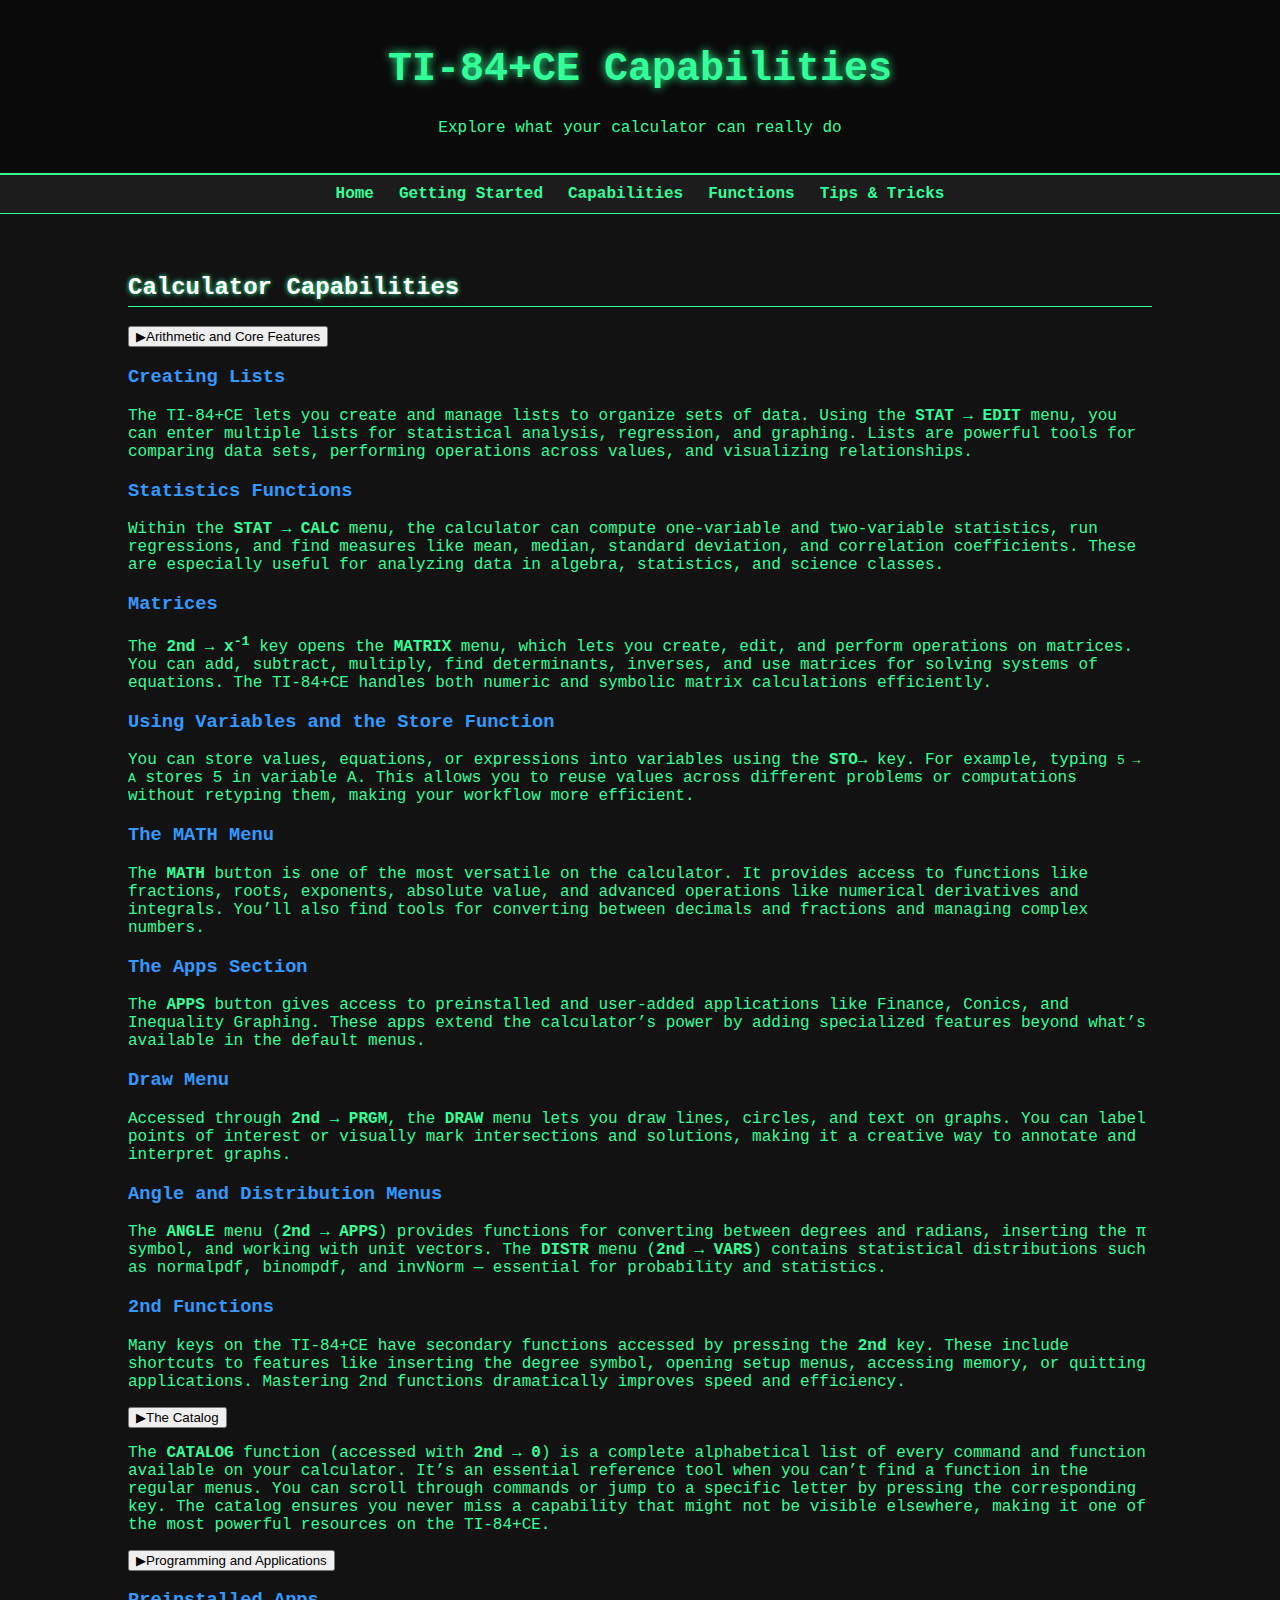
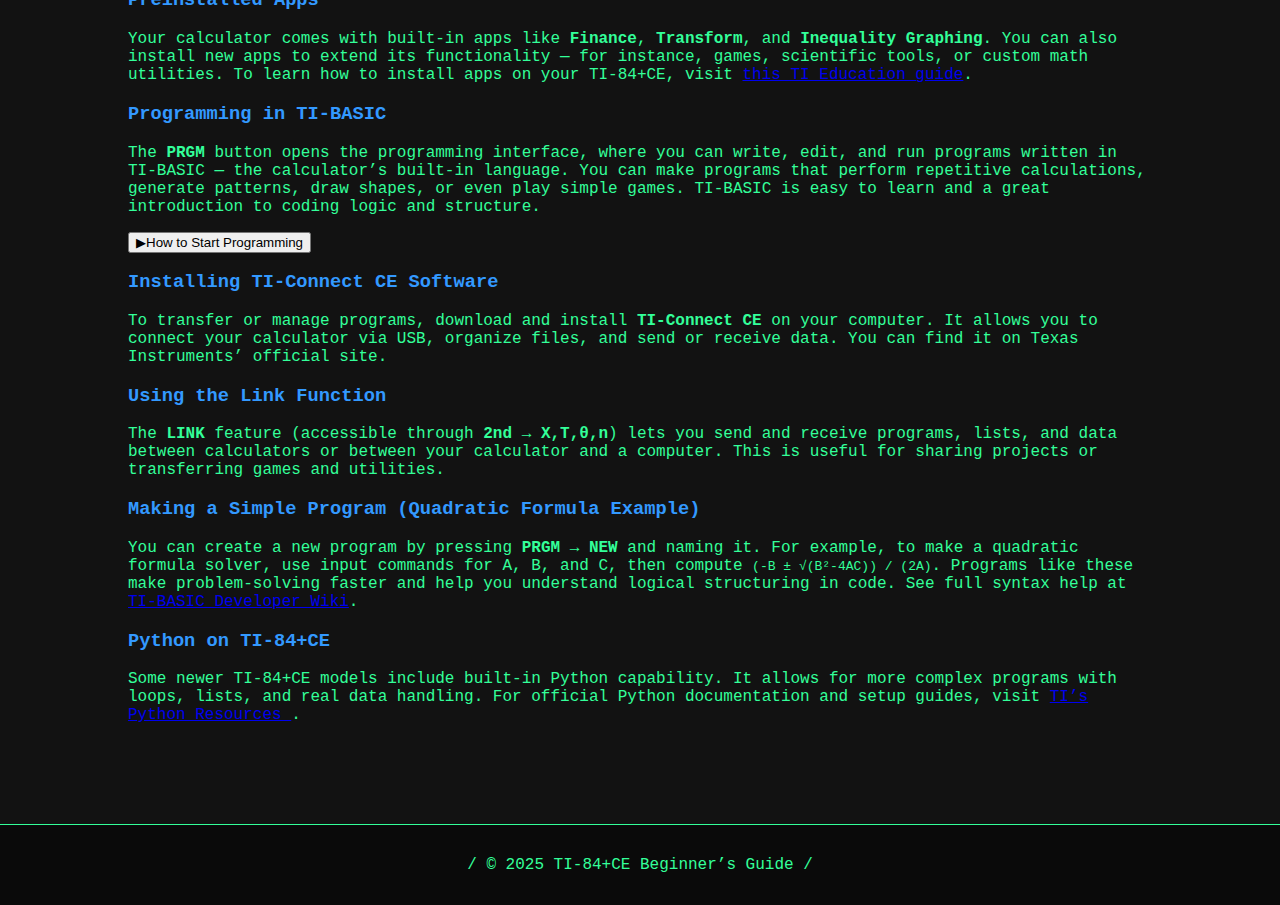
<file: capabilities.html>
<!DOCTYPE html>
<html lang="en">
<head>
  <meta charset="UTF-8">
  <meta name="viewport" content="width=device-width, initial-scale=1.0">
  <title>TI-84+CE Capabilities</title>
  <link rel="stylesheet" href="style.css">
  <script>
    // Simple collapsible logic
    document.addEventListener("DOMContentLoaded", () => {
      document.querySelectorAll(".collapsible-header").forEach(header => {
        header.addEventListener("click", () => {
          header.classList.toggle("active");
          const content = header.nextElementSibling;
          content.style.maxHeight = content.style.maxHeight ? null : content.scrollHeight + "px";
        });
      });
    });
  </script>
</head>

<body>
  <header>
    <h1>TI-84+CE Capabilities</h1>
    <p>Explore what your calculator can really do</p>
  </header>

  <nav>
    <a href="index.html">Home</a>
    <a href="beginner.html">Getting Started</a>
    <a href="capabilities.html">Capabilities</a>
    <a href="functions.html">Functions</a>
    <a href="tips.html">Tips & Tricks</a>
  </nav>

  <main>
    <section id="capabilities">
      <h2>Calculator Capabilities</h2>

      <!-- MAIN HEADER 1: Arithmetic and Core Functions -->
      <div class="collapsible">
        <button class="collapsible-header"><span class="arrow">▶</span>Arithmetic and Core Features</button>
        <div class="collapsible-content">

          <h3 style="color:#3399ff;">Creating Lists</h3>
          <p>
            The TI-84+CE lets you create and manage lists to organize sets of data. Using the <b>STAT → EDIT</b> menu, 
            you can enter multiple lists for statistical analysis, regression, and graphing. Lists are powerful tools 
            for comparing data sets, performing operations across values, and visualizing relationships.
          </p>

          <h3 style="color:#3399ff;">Statistics Functions</h3>
          <p>
            Within the <b>STAT → CALC</b> menu, the calculator can compute one-variable and two-variable statistics, 
            run regressions, and find measures like mean, median, standard deviation, and correlation coefficients. 
            These are especially useful for analyzing data in algebra, statistics, and science classes.
          </p>

          <h3 style="color:#3399ff;">Matrices</h3>
          <p>
            The <b>2nd → x<sup>-1</sup></b> key opens the <b>MATRIX</b> menu, which lets you create, edit, and perform operations on matrices. 
            You can add, subtract, multiply, find determinants, inverses, and use matrices for solving systems of equations. 
            The TI-84+CE handles both numeric and symbolic matrix calculations efficiently.
          </p>

          <h3 style="color:#3399ff;">Using Variables and the Store Function</h3>
          <p>
            You can store values, equations, or expressions into variables using the <b>STO→</b> key. 
            For example, typing <code>5 → A</code> stores 5 in variable A. This allows you to reuse values 
            across different problems or computations without retyping them, making your workflow more efficient.
          </p>

          <h3 style="color:#3399ff;">The MATH Menu</h3>
          <p>
            The <b>MATH</b> button is one of the most versatile on the calculator. It provides access to 
            functions like fractions, roots, exponents, absolute value, and advanced operations like numerical derivatives 
            and integrals. You’ll also find tools for converting between decimals and fractions and managing complex numbers.
          </p>

          <h3 style="color:#3399ff;">The Apps Section</h3>
          <p>
            The <b>APPS</b> button gives access to preinstalled and user-added applications like Finance, 
            Conics, and Inequality Graphing. These apps extend the calculator’s power by adding specialized features 
            beyond what’s available in the default menus.
          </p>

          <h3 style="color:#3399ff;">Draw Menu</h3>
          <p>
            Accessed through <b>2nd → PRGM</b>, the <b>DRAW</b> menu lets you draw lines, circles, and text on graphs. 
            You can label points of interest or visually mark intersections and solutions, making it a creative way 
            to annotate and interpret graphs.
          </p>

          <h3 style="color:#3399ff;">Angle and Distribution Menus</h3>
          <p>
            The <b>ANGLE</b> menu (<b>2nd → APPS</b>) provides functions for converting between degrees and radians, 
            inserting the π symbol, and working with unit vectors. The <b>DISTR</b> menu (<b>2nd → VARS</b>) 
            contains statistical distributions such as normalpdf, binompdf, and invNorm — essential for probability and statistics.
          </p>

          <h3 style="color:#3399ff;">2nd Functions</h3>
          <p>
            Many keys on the TI-84+CE have secondary functions accessed by pressing the <b>2nd</b> key. 
            These include shortcuts to features like inserting the degree symbol, opening setup menus, 
            accessing memory, or quitting applications. Mastering 2nd functions dramatically improves speed and efficiency.
          </p>
        </div>
      </div>

      <!-- MAIN HEADER 2: Catalog -->
      <div class="collapsible">
        <button class="collapsible-header"><span class="arrow">▶</span>The Catalog</button>
        <div class="collapsible-content">
          <p>
            The <b>CATALOG</b> function (accessed with <b>2nd → 0</b>) is a complete alphabetical list of every 
            command and function available on your calculator. It’s an essential reference tool when you can’t 
            find a function in the regular menus. You can scroll through commands or jump to a specific letter 
            by pressing the corresponding key. The catalog ensures you never miss a capability that might 
            not be visible elsewhere, making it one of the most powerful resources on the TI-84+CE.
          </p>
        </div>
      </div>

      <!-- MAIN HEADER 3: Programming -->
      <div class="collapsible">
        <button class="collapsible-header"><span class="arrow">▶</span>Programming and Applications</button>
        <div class="collapsible-content">

          <h3 style="color:#3399ff;">Preinstalled Apps</h3>
          <p>
            Your calculator comes with built-in apps like <b>Finance</b>, <b>Transform</b>, and <b>Inequality Graphing</b>. 
            You can also install new apps to extend its functionality — for instance, games, scientific tools, or 
            custom math utilities. To learn how to install apps on your TI-84+CE, visit 
            <a href="https://education.ti.com/en/software/details/en/CA0E4C67D6E04E4E8C8E4F67F80CBB21/ti-connect-ce" target="_blank">this TI Education guide</a>.
          </p>

          <h3 style="color:#3399ff;">Programming in TI-BASIC</h3>
          <p>
            The <b>PRGM</b> button opens the programming interface, where you can write, edit, and run 
            programs written in TI-BASIC — the calculator’s built-in language. You can make programs that 
            perform repetitive calculations, generate patterns, draw shapes, or even play simple games. 
            TI-BASIC is easy to learn and a great introduction to coding logic and structure.
          </p>
        </div>
      </div>

      <!-- MAIN HEADER 4: Starting Your Own Programs -->
      <div class="collapsible">
        <button class="collapsible-header"><span class="arrow">▶</span>How to Start Programming</button>
        <div class="collapsible-content">

          <h3 style="color:#3399ff;">Installing TI-Connect CE Software</h3>
          <p>
            To transfer or manage programs, download and install <b>TI-Connect CE</b> on your computer. 
            It allows you to connect your calculator via USB, organize files, and send or receive data. 
            You can find it on Texas Instruments’ official site.
          </p>

          <h3 style="color:#3399ff;">Using the Link Function</h3>
          <p>
            The <b>LINK</b> feature (accessible through <b>2nd → X,T,θ,n</b>) lets you send and receive programs, 
            lists, and data between calculators or between your calculator and a computer. This is useful 
            for sharing projects or transferring games and utilities.
          </p>

          <h3 style="color:#3399ff;">Making a Simple Program (Quadratic Formula Example)</h3>
          <p>
            You can create a new program by pressing <b>PRGM → NEW</b> and naming it. 
            For example, to make a quadratic formula solver, use input commands for A, B, and C, 
            then compute <code>(-B ± √(B²-4AC)) / (2A)</code>. Programs like these make problem-solving faster 
            and help you understand logical structuring in code. See full syntax help at 
            <a href="https://tibasicdev.wikidot.com/" target="_blank">TI-BASIC Developer Wiki</a>.
          </p>

          <h3 style="color:#3399ff;">Python on TI-84+CE</h3>
          <p>
            Some newer TI-84+CE models include built-in Python capability. 
            It allows for more complex programs with loops, lists, and real data handling. 
            For official Python documentation and setup guides, visit 
            <a href="https://education.ti.com/en/guidebook/details/en/72C83B7778144C4F8A939D2E7DDAED16/ti-84-plus-ce-python-guide" target="_blank">
              TI’s Python Resources
            </a>.
          </p>
        </div>
      </div>
    </section>
  </main>

  <footer>
    <p>/ © 2025 TI-84+CE Beginner’s Guide /</p>
  </footer>
</body>
</html>
</file>
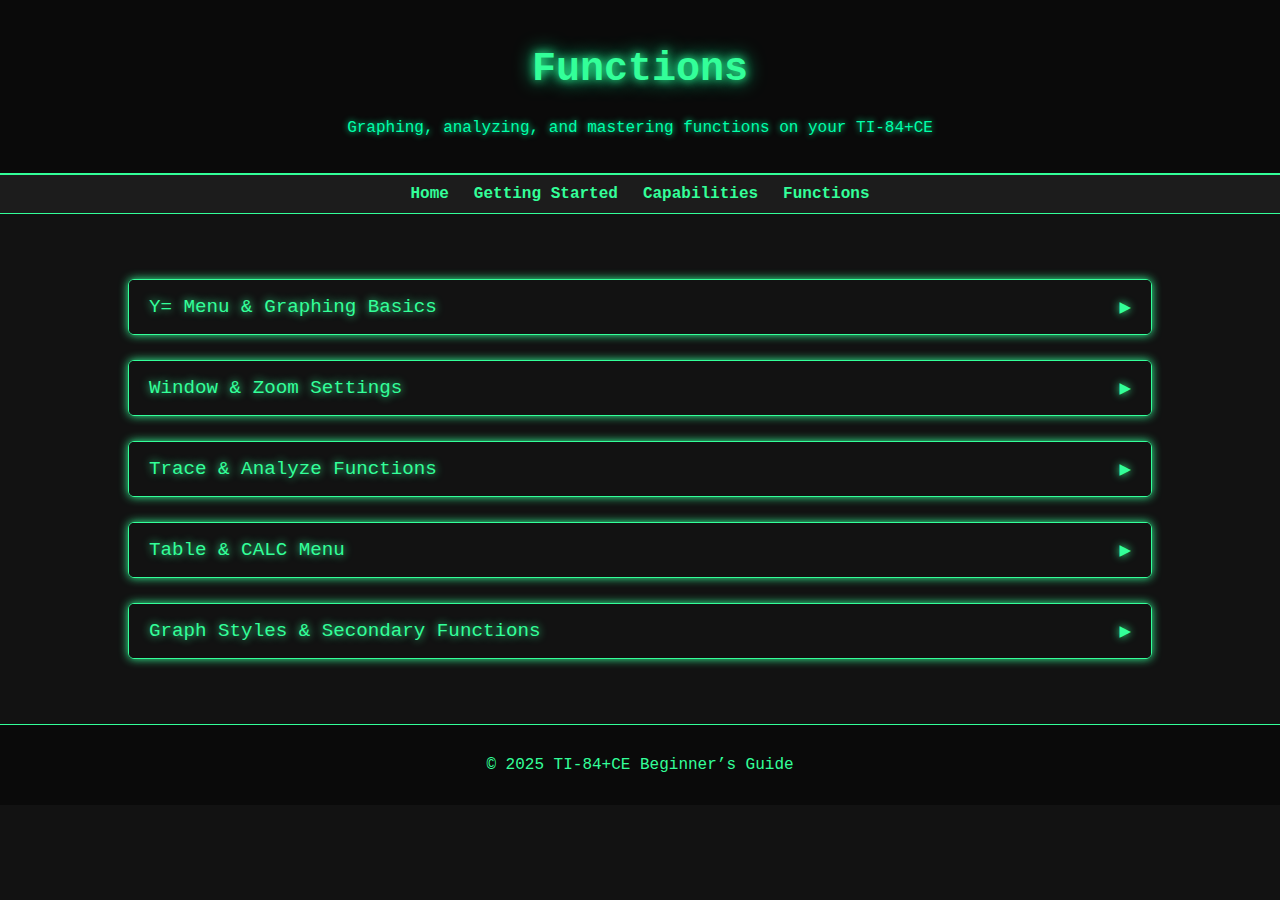
<file: functions.html>
<!DOCTYPE html>
<html lang="en">
<head>
  <meta charset="UTF-8">
  <meta name="viewport" content="width=device-width, initial-scale=1.0">
  <title>Functions – TI-84+CE Beginner’s Guide</title>
  <link rel="stylesheet" href="style.css">
  <style>
    /* Keep the glow + match capabilities */
    body {
      background-color: #121212;
      color: #33ff99;
      font-family: 'Courier New', monospace;
      margin: 0;
      padding: 0;
    }

    header {
      background-color: #0a0a0a;
      padding: 20px;
      text-align: center;
      border-bottom: 2px solid #33ff99;
    }

    header h1 {
      font-size: 2.5em;
      color: #33ff99;
      text-shadow: 0 0 10px #33ff99, 0 0 20px #00ff99;
    }

    header p {
      color: #00ffaa;
      text-shadow: 0 0 6px #00ff99;
    }

    nav {
      display: flex;
      justify-content: center;
      gap: 25px;
      background-color: #1c1c1c;
      border-bottom: 1px solid #33ff99;
      padding: 10px 0;
    }

    nav a {
      color: #33ff99;
      text-decoration: none;
      font-weight: bold;
      transition: 0.2s;
    }

    nav a:hover {
      color: #fff;
      text-shadow: 0 0 10px #33ff99, 0 0 20px #00ffcc;
    }

    main {
      padding: 40px 10%;
    }

    /* === Collapsible Section Styles === */
    .collapsible {
      margin: 25px 0;
      border: 1px solid #33ff99;
      border-radius: 6px;
      overflow: hidden;
      box-shadow: 0 0 10px #33ff99;
    }

    .collapsible-header {
      background-color: #121212;
      color: #33ff99;
      width: 100%;
      text-align: left;
      padding: 15px 20px;
      font-size: 1.2em;
      font-family: 'Courier New', monospace;
      cursor: pointer;
      border: none;
      outline: none;
      text-shadow: 0 0 8px #33ff99;
      transition: background-color 0.3s, color 0.3s, box-shadow 0.3s;
      display: flex;
      justify-content: space-between;
      align-items: center;
    }

    .collapsible-header:hover {
      background-color: #0a0a0a;
      box-shadow: 0 0 15px #33ff99;
    }

    .collapsible-header.active {
      background-color: #0a0a0a;
      box-shadow: inset 0 0 10px #33ff99;
    }

    .arrow {
      display: inline-block;
      transition: transform 0.25s ease;
      transform: rotate(0deg);
      color: #33ff99;
      text-shadow: 0 0 8px #33ff99;
    }

    .collapsible-header.active .arrow {
      transform: rotate(90deg);
    }

    .collapsible-content {
      background-color: #0a0a0a;
      color: #33ff99;
      max-height: 0;
      overflow: hidden;
      transition: max-height 0.3s ease-out;
      padding: 0 20px;
    }

    .collapsible-content.open {
      max-height: 800px;
      padding: 20px;
    }

    .collapsible-content h3 {
      color: #00aaff;
      font-size: 1.1em;
      margin-top: 10px;
      text-shadow: 0 0 10px #00aaff;
    }

    .collapsible-content p {
      margin: 10px 0 20px 0;
      line-height: 1.5;
      color: #99ffcc;
    }

    footer {
      background-color: #0a0a0a;
      color: #33ff99;
      text-align: center;
      padding: 15px;
      border-top: 1px solid #33ff99;
    }
  </style>
</head>
<body>
  <header>
    <h1>Functions</h1>
    <p>Graphing, analyzing, and mastering functions on your TI-84+CE</p>
  </header>

  <nav>
    <a href="index.html">Home</a>
    <a href="beginner.html">Getting Started</a>
    <a href="capabilities.html">Capabilities</a>
    <a href="functions.html">Functions</a>
  </nav>

  <main>

    <!-- 1: Y= Menu & Graphing -->
    <div class="collapsible">
      <button class="collapsible-header">Y= Menu & Graphing Basics <span class="arrow">▶</span></button>
      <div class="collapsible-content">
        <h3>Opening the Y= Menu</h3>
        <p>The <b>Y=</b> button is the starting point for graphing. Each line represents a new function such as Y1, Y2, etc. You can toggle visibility with ENTER and use color or style changes to tell graphs apart.</p>

        <h3>Entering Functions</h3>
        <p>Type directly using the keypad — use <code>x</code> (from the X,T,θ,n key) and symbols like ^, ÷, or sin(). It supports polynomial, trigonometric, and even parametric equations.</p>

        <h3>Using 2nd and Alpha</h3>
        <p><span style="color:#00aaff;">2nd</span> gives you alternate functions like “Delete All” or inserting another equation. <span style="color:#00aaff;">Alpha</span> lets you type letters, ideal for storing or naming variables.</p>
      </div>
    </div>

    <!-- 2: Window & Zoom -->
    <div class="collapsible">
      <button class="collapsible-header">Window & Zoom Settings <span class="arrow">▶</span></button>
      <div class="collapsible-content">
        <h3>Adjusting Window</h3>
        <p>The <b>WINDOW</b> key defines the portion of the graph shown. Adjust Xmin, Xmax, and Y values to zoom in or out. For example, Xmin = -10, Xmax = 10 gives a standard view.</p>

        <h3>Zoom Functions</h3>
        <p>Press <b>ZOOM</b> for quick presets like ZoomStandard, ZoomFit, or ZoomStat. These options help automatically center and scale your graphs to fit perfectly in view.</p>
      </div>
    </div>

    <!-- 3: Trace & Analyze -->
    <div class="collapsible">
      <button class="collapsible-header">Trace & Analyze Functions <span class="arrow">▶</span></button>
      <div class="collapsible-content">
        <h3>Using TRACE</h3>
        <p>Press <b>TRACE</b> to move across the graph and view (x, y) coordinates. Use arrow keys to move left or right and analyze curve behavior interactively.</p>

        <h3>Using CALC Menu</h3>
        <p>Press <b>2nd + TRACE</b> to open CALC. You can find zeros, intersections, maximums, and more. Select an option and move near your target to calculate precise values.</p>
      </div>
    </div>

    <!-- 4: Table & Data -->
    <div class="collapsible">
      <button class="collapsible-header">Table & CALC Menu <span class="arrow">▶</span></button>
      <div class="collapsible-content">
        <h3>Table View</h3>
        <p>Press <b>2nd + GRAPH</b> to access the table of values. It’s useful for visualizing changes in Y given different X values without graphing every point manually.</p>

        <h3>Table Settings</h3>
        <p>Go to <b>2nd + WINDOW</b> to set ΔTbl, start values, or independent variables. This controls how detailed your numeric table becomes for precision work.</p>
      </div>
    </div>

    <!-- 5: Graph Styles -->
    <div class="collapsible">
      <button class="collapsible-header">Graph Styles & Secondary Functions <span class="arrow">▶</span></button>
      <div class="collapsible-content">
        <h3>Custom Graph Styles</h3>
        <p>Next to each Y= entry, there’s a small icon — press ENTER on it to change line style or color. You can make each graph stand out with dotted or bold effects.</p>

        <h3>Secondary Graphing Functions</h3>
        <p>Use <span style="color:#00aaff;">2nd</span> to open menus like FORMAT or DRAW. These control axes display, grid settings, and background color. Mastering them gives your graphs a professional look.</p>
      </div>
    </div>

  </main>

  <footer>
    <p>© 2025 TI-84+CE Beginner’s Guide</p>
  </footer>

  <script>
    const headers = document.querySelectorAll('.collapsible-header');
    headers.forEach(header => {
      header.addEventListener('click', () => {
        header.classList.toggle('active');
        const content = header.nextElementSibling;
        if (content.classList.contains('open')) {
          content.classList.remove('open');
        } else {
          content.classList.add('open');
        }
      });
    });
  </script>
</body>
</html>
</file>
<file: style.css>
/* Retro TI-84+CE Guide Styles */

body {
  background-color: #121212;
  color: #33ff99;
  font-family: 'Courier New', monospace;
  margin: 0;
  padding: 0;
}

header {
  background-color: #0a0a0a;
  padding: 20px;
  text-align: center;
  border-bottom: 2px solid #33ff99;
}

header h1 {
  font-size: 2.5em;
  text-shadow: 0 0 10px #33ff99;
}

nav {
  display: flex;
  justify-content: center;
  gap: 25px;
  background-color: #1c1c1c;
  border-bottom: 1px solid #33ff99;
  padding: 10px 0;
}

nav a {
  color: #33ff99;
  text-decoration: none;
  font-weight: bold;
  transition: 0.2s;
}

nav a:hover {
  color: #fff;
  text-shadow: 0 0 5px #33ff99;
}

main {
  padding: 40px 10%;
}

section {
  margin-bottom: 60px;
}

section h2 {
  color: #fff;
  text-shadow: 0 0 5px #33ff99;
  border-bottom: 1px solid #33ff99;
  padding-bottom: 5px;
}

.section-image {
  width: 100%;
  max-width: 600px;
  display: block;
  margin: 20px auto;
  border: 2px solid #33ff99;
  box-shadow: 0 0 10px #33ff99;
  border-radius: 6px;
}

/* Grayscale and hover effect */
.section-image.gray-out {
  filter: grayscale(60%);
  opacity: 0.8;
  transition: filter 0.3s, opacity 0.3s;
}

.section-image.gray-out:hover {
  filter: grayscale(0%);
  opacity: 1;
}

footer {
  background-color: #0a0a0a;
  color: #33ff99;
  text-align: center;
  padding: 15px;
  border-top: 1px solid #33ff99;
}
/* Hover zoom + color restore */
.section-image.gray-out:hover {
  filter: grayscale(0%);
  opacity: 1;
  transform: scale(1.05);
  transition: filter 0.3s, opacity 0.3s, transform 0.3s;
}
.section-image.gray-out {
  filter: grayscale(60%);
  opacity: 0.8;
  transition: filter 0.3s, opacity 0.3s, transform 0.3s;
}
.section-image.gray-out:hover {
  box-shadow: 0 0 20px #33ff99, 0 0 40px #33ff99;
}
/* === Consistent Image Size for Index Page === */
#intro .section-image,
#beginner .section-image,
#capabilities .section-image,
#functions .section-image {
  width: 100%;
  max-width: 600px;
  height: 300px; /* fixed height */
  object-fit: cover; /* crop and stretch to fill */
  display: block;
  margin: 20px auto;
  border: 2px solid #33ff99;
  box-shadow: 0 0 10px #33ff99;
  border-radius: 6px;
  position: relative;
}

/* === Gray Transparent Overlay === */
.section-image.gray-out {
  filter: grayscale(60%);
  opacity: 0.8;
  transition: filter 0.3s, opacity 0.3s, transform 0.3s;
}

.section-image.gray-out::after {
  content: "";
  position: absolute;
  top: 0;
  left: 0;
  width: 100%;
  height: 100%;
  background: rgba(50, 50, 50, 0.35); /* semi-transparent gray overlay */
  border-radius: 6px;
  pointer-events: none; /* lets hover effects pass through */
}

/* === Hover Zoom + Glow === */
.section-image.gray-out:hover {
  filter: grayscale(0%);
  opacity: 1;
  transform: scale(1.05);
  box-shadow: 0 0 20px #33ff99, 0 0 40px #33ff99;
}
</file>
